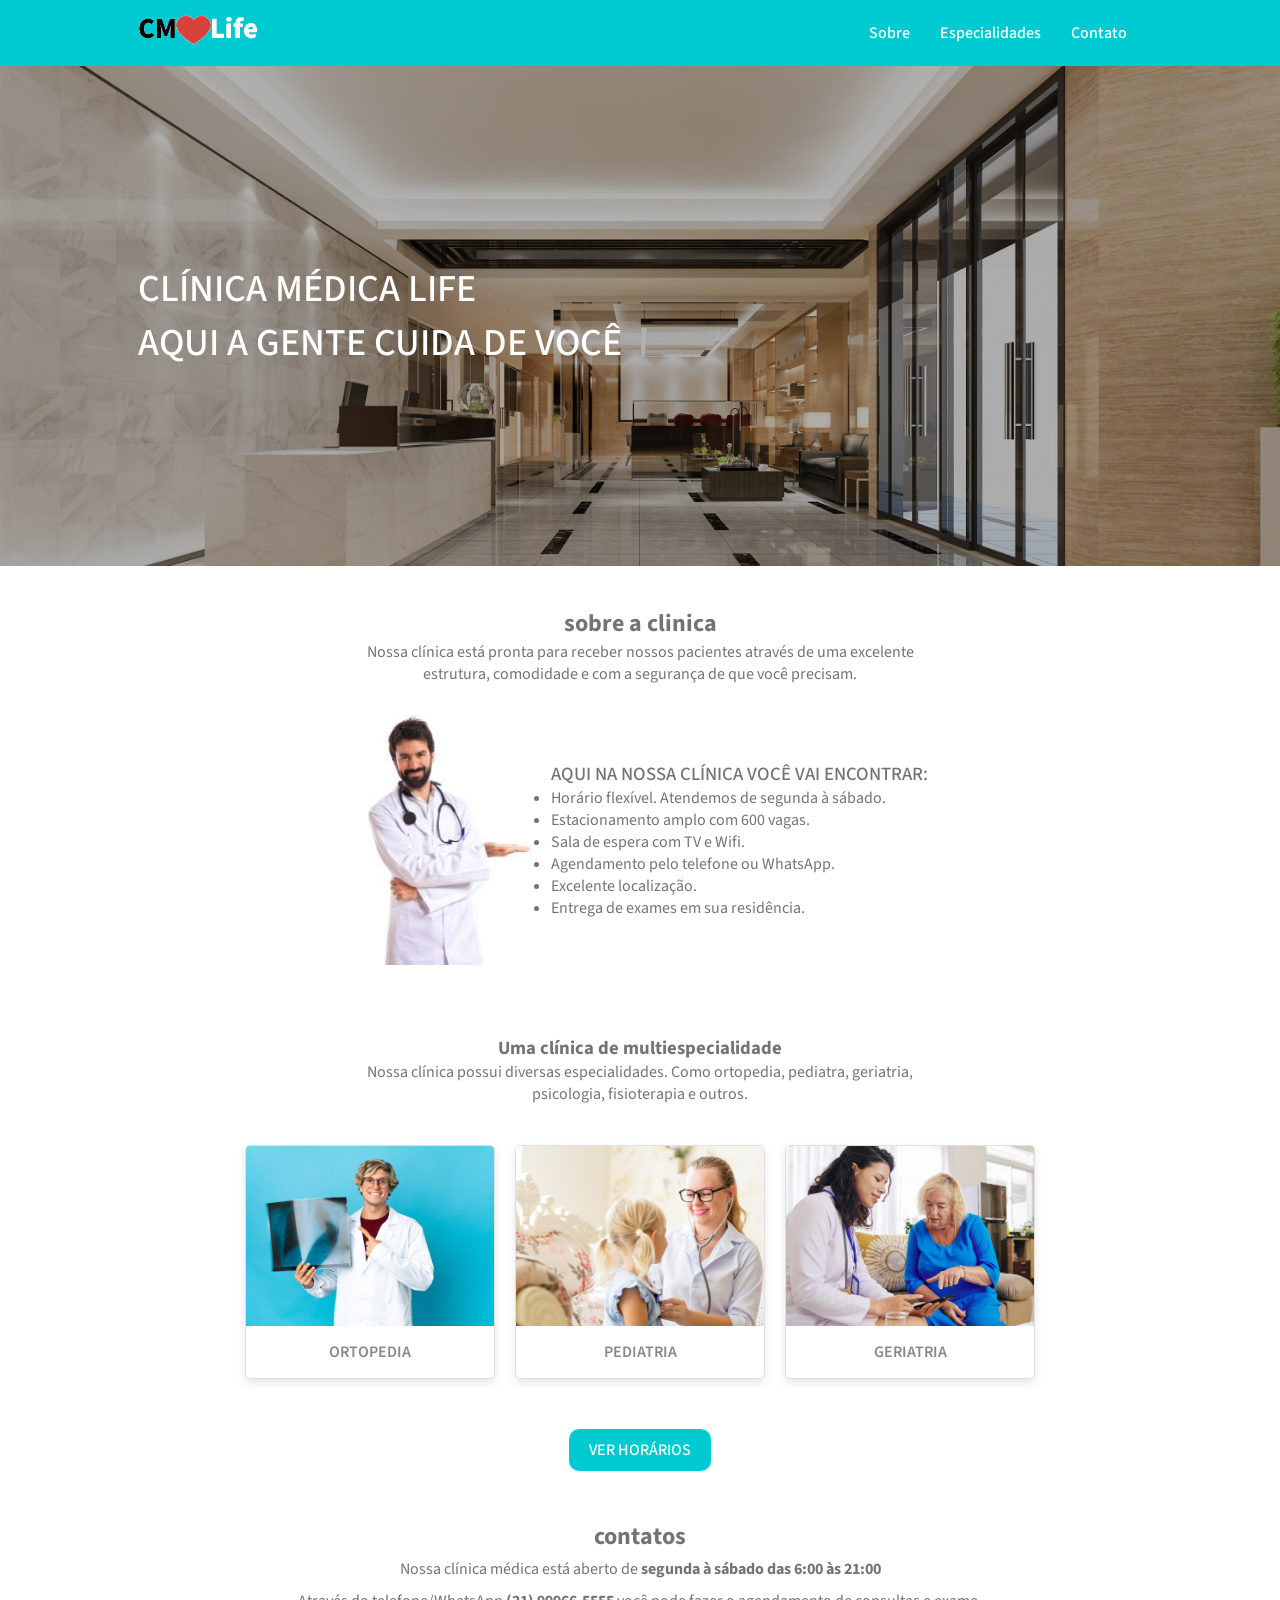
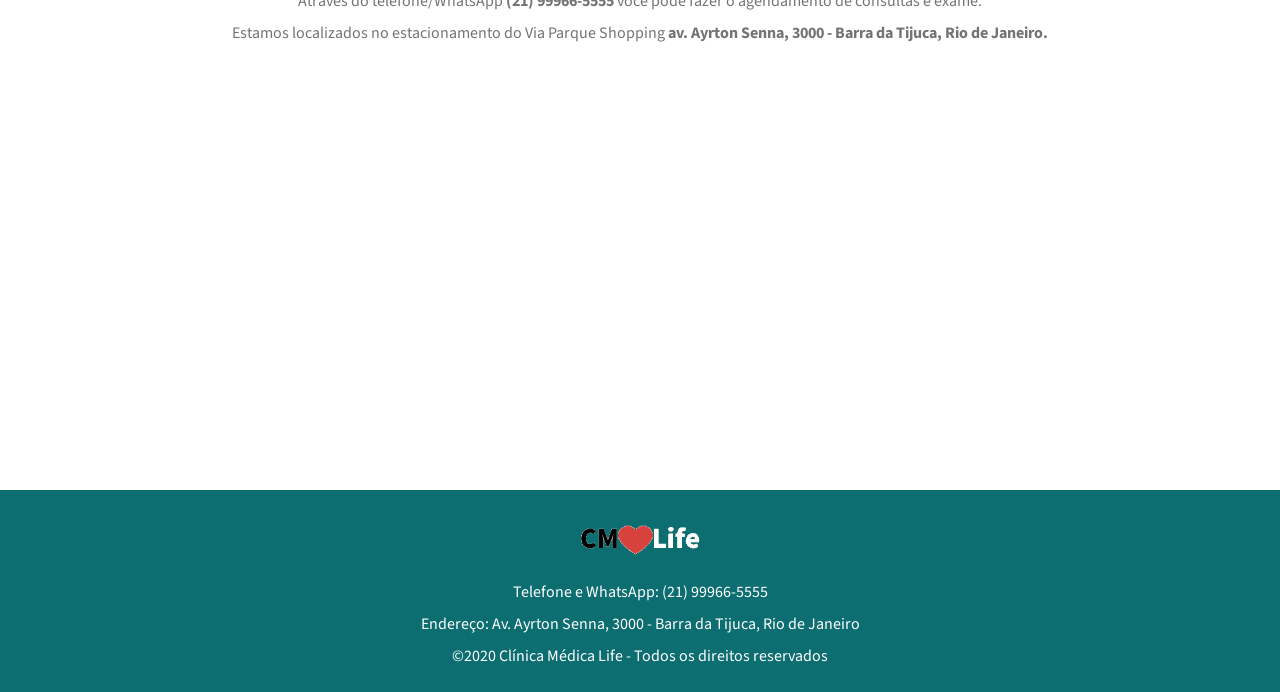
<file: html/index.html>
<!DOCTYPE html>
<html lang="pt-br">
  <head>
    <link rel="stylesheet" href="../css/home.css" />
    <link
      rel="stylesheet"
      href="https://fonts.googleapis.com/css2?family=Source+Sans+Pro:ital,wght@0,200;0,300;0,400;0,600;0,700;0,900;1,200;1,300;1,400;1,600;1,700;1,900&display=swap"
    />
    <meta charset="UTF-8" />
    <meta name="viewport" content="width=device-width, initial-scale=1.0" />
    <title>CLINICA CM-LIFE</title>
  </head>
  <body>
    <header class="topo">
      <div class="container">
        <div class="topo-titulo">
          <a href="index.html">
            <img class="topo-logo" src="../assets/logo.png" alt="logo" class="logo-topo" />
          </a>
        </div>

        <nav class="topo-links">
          <a href="#sobre">sobre</a>
          <a href="especialidades.html">especialidades</a>
          <a href="#contatos">contato</a>
        </nav>
      </div>
    </header>

    <main>
      <section class="box-visao-geral">
        <div class="visao-geral-titulo container">
          <h1>Clínica Médica Life <br />Aqui a gente cuida de você</h1>
        </div>
      </section>

      <section class="container" id="sobre">
        <div class="container-titulo">
          <h2>sobre a clinica</h2>
          <p>
            Nossa clínica está pronta para receber nossos pacientes através de
            uma excelente estrutura, comodidade e com a segurança de que você
            precisam.
          </p>
        </div>
        <div class="box-sobre">
          <img src="../assets/medico.jpg" alt="médico" title="médico" />
        

        <div>
          <h3>Aqui na nossa clínica você vai encontrar:</h3>
          <ul>
            <li>Horário flexível. Atendemos de segunda à sábado.</li>
            <li>Estacionamento amplo com 600 vagas.</li>
            <li>Sala de espera com TV e Wifi.</li>
            <li>Agendamento pelo telefone ou WhatsApp.</li>
            <li>Excelente localização.</li>
            <li>Entrega de exames em sua residência.</li>
          </ul>
        </div>
        </div>
      </section>

      <section class="container" id="especialidades">
        <div class="container-titulo">
          <h3>Uma clínica de multiespecialidade</h3>
          <p>
            Nossa clínica possui diversas especialidades. Como ortopedia,
            pediatra, geriatria, psicologia, fisioterapia e outros.
          </p>
        </div>

        <div class="box-especialidades">
          <figure>
            <img src="../assets/ortopedia1.png" alt="médico ortopedista" title="médico ortopedista" />
            <figcaption>ortopedia</figcaption>
          </figure>

          <figure>
            <img src="../assets/pediatra.png" alt="médico pediatra" title="médico pediatra" />
            <figcaption>pediatria</figcaption>
          </figure>

          <figure>
            <img src="../assets/geriatra.png" alt="médico geriatra" title="médico geriatra" />
            <figcaption>geriatria</figcaption>
          </figure>
        </div>
          <div class="box-link-horarios">
            <a class="link-horario" href="especialidades.html">ver horários</a>
          </div>
        
      </section>

      <section id="contatos">
        <div>
          <h2>contatos</h2>
          <p>
            Nossa clínica médica está aberto de
            <strong>segunda à sábado das 6:00 às 21:00</strong>
          </p>
          <p>
            Através do telefone/WhatsApp <strong>(21) 99966-5555</strong> você
            pode fazer o agendamento de consultas e exame.
          </p>
          <p>
            Estamos localizados no estacionamento do Via Parque Shopping
            <strong
              >av. Ayrton Senna, 3000 - Barra da Tijuca, Rio de Janeiro.</strong
            >
          </p>
        </div>

        <div>
          <iframe
            src="https://www.google.com/maps/embed?pb=!1m14!1m8!1m3!1d14692.471710812997!2d-43.3641911!3d-22.9826906!3m2!1i1024!2i768!4f13.1!3m3!1m2!1s0x0%3A0x539cb07246f0e38d!2sVia%20Parque%20Shopping!5e0!3m2!1spt-BR!2sbr!4v1612707978931!5m2!1spt-BR!2sbr"
            width="100%"
            height="350"
            style="border: 0"
            allowfullscreen
          ></iframe>
        </div>
      </section>
    </main>

    <footer>
      <div class="rodape">
        <img src="../assets/logo.png" alt="" />
        <p>Telefone e WhatsApp: (21) 99966-5555</p>
        <p>
          Endereço: Av. Ayrton Senna, 3000 - Barra da Tijuca, Rio de Janeiro
        </p>
        <p>©2020 Clínica Médica Life - Todos os direitos reservados</p>
      </div>
    </footer>
  </body>
</html>
</file>
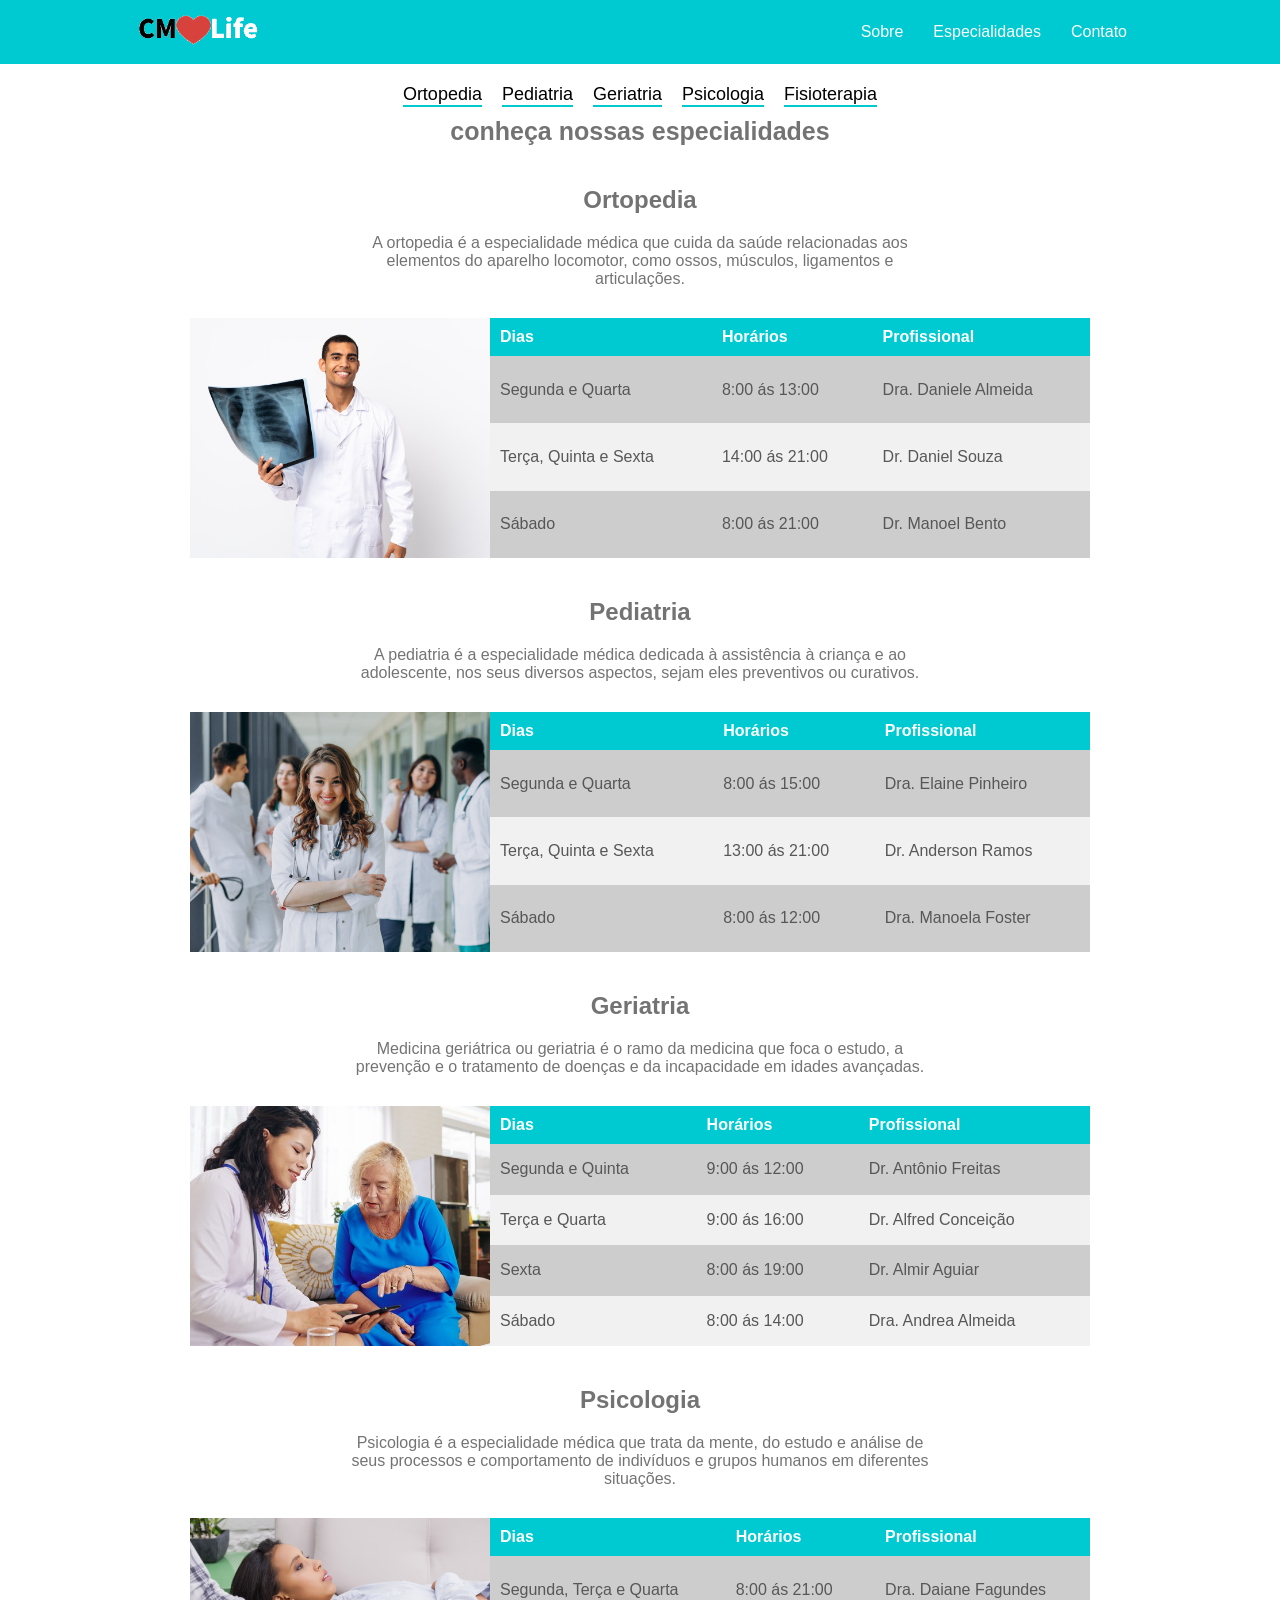
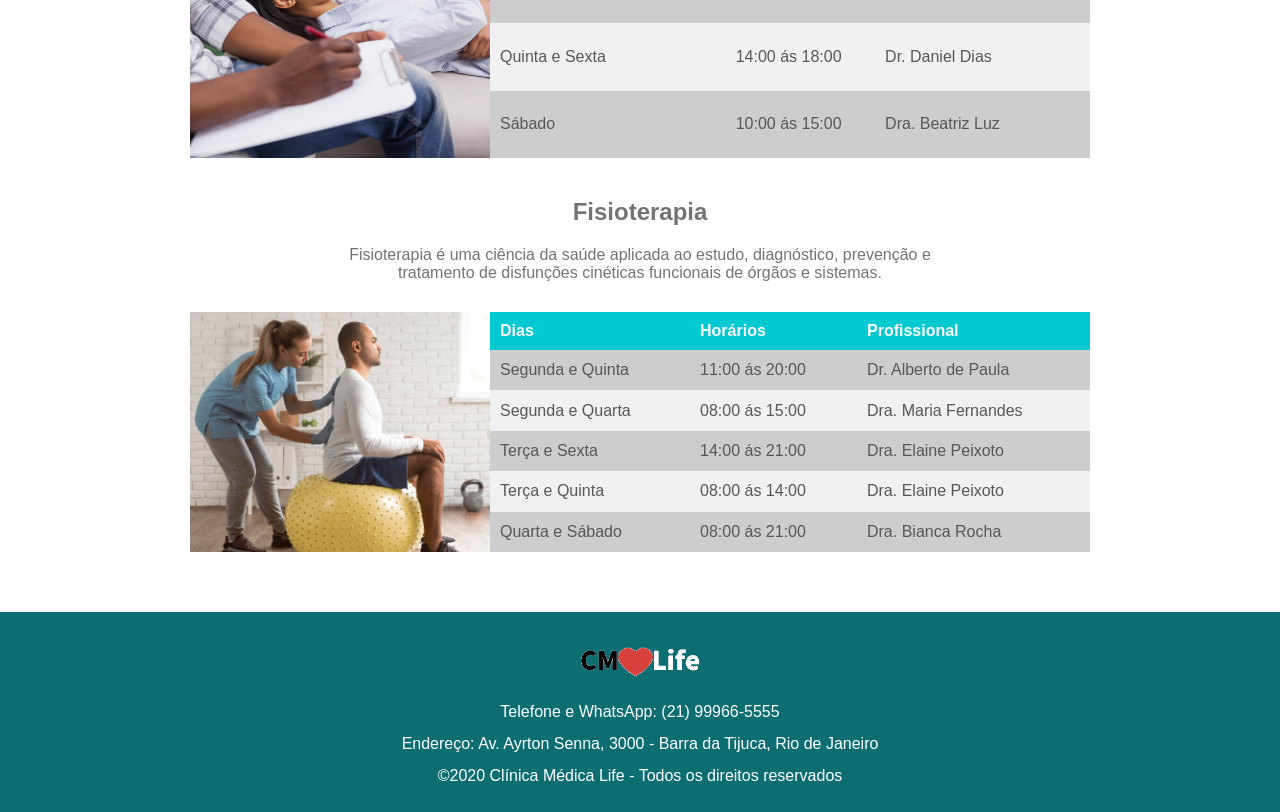
<file: html/especialidades.html>
<!DOCTYPE html>
<html lang="pt-br">
  <head>
    <link rel="stylesheet" href="../css/home.css">
    <link rel="stylesheet" href="../css/especialidades.css" />
    <meta charset="UTF-8" />
    <meta name="viewport" content="width=device-width, initial-scale=1.0" />
    <title>Especialidades Clinica CM-Life</title>
  </head>
  <body>
     <header class="topo">
      <div class="container">
        <div class="topo-titulo">
          <a href="index.html">
            <img class="topo-logo" src="../assets/logo.png" alt="logo" class="logo-topo" />
          </a>
        </div>

        <nav class="topo-links">
          <a href="index.html#sobre">sobre</a>
          <a href="especialidades.html">especialidades</a>
          <a href="index.html#contatos">contato</a>
        </nav>
      </div>
    </header>

    <main>
      <section class="container-box-links">
        <div class="box-links">
          <a class="box-links-menu" href="#ortopedia">ortopedia</a>
          <a class="box-links-menu" href="#pediatria">pediatria</a>
          <a class="box-links-menu" href="#geriatria">geriatria</a>
          <a class="box-links-menu" href="#psicologia">psicologia</a>
          <a class="box-links-menu" href="#fisioterapia">fisioterapia</a>
        </div>
        
          <h1>conheça nossas especialidades</h1>
      
      </section>

      <section class="container secao-especialidades" id="ortopedia">
        <div class="especialidade-item">
          <h2>Ortopedia</h2>
          <p>
            A ortopedia é a especialidade médica que cuida da saúde relacionadas
            aos elementos do aparelho locomotor, como ossos, músculos,
            ligamentos e articulações.
          </p>
        </div>

        <div class="box-tabela-especialidade">
          <img
            src="../assets/ortopedia.png"
            alt="imagem de ortopedista"
            title="imagem de ortopedista"
          />

          <table class="tabela-especialidade">
            <thead>
              <tr>
                <th>Dias</th>
                <th>Horários</th>
                <th>Profissional</th>
              </tr>
            </thead>
            <tbody>
              <tr>
                <td>Segunda e Quarta</td>
                <td>8:00 ás 13:00</td>
                <td>Dra. Daniele Almeida</td>
              </tr>
              <tr>
                <td>Terça, Quinta e Sexta</td>
                <td>14:00 ás 21:00</td>
                <td>Dr. Daniel Souza</td>
              </tr>
              <tr>
                <td>Sábado</td>
                <td>8:00 ás 21:00</td>
                <td>Dr. Manoel Bento</td>
              </tr>
            </tbody>
          </table>
        </div>
      </section>

      <section class="container secao-especialidades" id="pediatria">
        <div class="especialidade-item">
          <h2>Pediatria</h2>
          <p>
            A pediatria é a especialidade médica dedicada à assistência à
            criança e ao adolescente, nos seus diversos aspectos, sejam eles
            preventivos ou curativos.
          </p>
        </div>

        <div class="box-tabela-especialidade">
          <img
            src="../assets/pediatra2.png"
            alt="imagem de pediatra"
            title="imagem de pediatra"
          />

          <table class="tabela-especialidade">
            <thead>
              <tr>
                <th>Dias</th>
                <th>Horários</th>
                <th>Profissional</th>
              </tr>
            </thead>
            <tbody>
              <tr>
                <td>Segunda e Quarta</td>
                <td>8:00 ás 15:00</td>
                <td>Dra. Elaine Pinheiro</td>
              </tr>
              <tr>
                <td>Terça, Quinta e Sexta</td>
                <td>13:00 ás 21:00</td>
                <td>Dr. Anderson Ramos</td>
              </tr>
              <tr>
                <td>Sábado</td>
                <td>8:00 ás 12:00</td>
                <td>Dra. Manoela Foster</td>
              </tr>
            </tbody>
          </table>
        </div>
      </section>

      <section class="container secao-especialidades" id="geriatria">
        <div class="especialidade-item">
          <h2>Geriatria</h2>
          <p>
            Medicina geriátrica ou geriatria é o ramo da medicina que foca o
            estudo, a prevenção e o tratamento de doenças e da incapacidade em
            idades avançadas.
          </p>
        </div>

        <div class="box-tabela-especialidade">
          <img
            src="../assets/geriatra.png"
            alt="imagem de geriatra"
            title="imagem de geriatra"
          />

          <table class="tabela-especialidade">
            <thead>
              <tr>
                <th>Dias</th>
                <th>Horários</th>
                <th>Profissional</th>
              </tr>
            </thead>
            <tbody>
              <tr>
                <td>Segunda e Quinta</td>
                <td>9:00 ás 12:00</td>
                <td>Dr. Antônio Freitas</td>
              </tr>
              <tr>
                <td>Terça e Quarta</td>
                <td>9:00 ás 16:00</td>
                <td>Dr. Alfred Conceição</td>
              </tr>
              <tr>
                <td>Sexta</td>
                <td>8:00 ás 19:00</td>
                <td>Dr. Almir Aguiar</td>
              </tr>
              <tr>
                <td>Sábado</td>
                <td>8:00 ás 14:00</td>
                <td>Dra. Andrea Almeida</td>
              </tr>
            </tbody>
          </table>
        </div>
      </section>

      <section class="container secao-especialidades" id="psicologia">
        <div class="especialidade-item">
          <h2>Psicologia</h2>
          <p>Psicologia é a especialidade médica que trata da mente, do estudo e análise de seus processos e comportamento de indivíduos e grupos humanos em diferentes situações.</p>
        </div>

        <div class="box-tabela-especialidade">
          <img src="../assets/psicologo.png" alt="imagem psicólogo" title="imagem psicólogo" />

          <table class="tabela-especialidade">
            <thead>
              <tr>
                <th>Dias</th>
                <th>Horários</th>
                <th>Profissional</th>
              </tr>
            </thead>
            <tbody>
              <tr>
                <td>Segunda, Terça e Quarta</td>
                <td>8:00 ás 21:00</td>
                <td>Dra. Daiane Fagundes</td>
              </tr>
              <tr>
                <td>Quinta e Sexta</td>
                <td>14:00 ás 18:00</td>
                <td>Dr. Daniel Dias</td>
              </tr>
              <tr>
                <td>Sábado</td>
                <td>10:00 ás 15:00</td>
                <td>Dra. Beatriz Luz</td>
              </tr>
            </tbody>
          </table>
        </div>
      </section>

      <section class="container secao-especialidades" id="fisioterapia">
        <div class="especialidade-item">
          <h2>Fisioterapia</h2>
          <p>Fisioterapia é uma ciência da saúde aplicada ao estudo, diagnóstico, prevenção e tratamento de disfunções cinéticas funcionais de órgãos e sistemas.</p>
        </div>

        <div class="box-tabela-especialidade">
          <img src="../assets/fisioterapia.png" alt="imagem do fisioterapeuta" title="imagem do fisioterapeuta" />

          <table class="tabela-especialidade">
            <thead>
              <tr>
                <th>Dias</th>
                <th>Horários</th>
                <th>Profissional</th>
              </tr>
            </thead>
            <tbody>
              <tr>
                <td>Segunda e Quinta</td>
                <td>11:00 ás 20:00</td>
                <td>Dr. Alberto de Paula</td>
              </tr>
              <tr>
                <td>Segunda e Quarta</td>
                <td>08:00 ás 15:00</td>
                <td>Dra. Maria Fernandes</td>
              </tr>
              <tr>
                <td>Terça e Sexta</td>
                <td>14:00 ás 21:00</td>
                <td>Dra. Elaine Peixoto</td>
              </tr>
              <tr>
                <td>Terça e Quinta</td>
                <td>08:00 ás 14:00</td>
                <td>Dra. Elaine Peixoto</td>
              </tr>
              <tr>
                <td>Quarta e Sábado</td>
                <td>08:00 ás 21:00</td>
                <td>Dra. Bianca Rocha</td>
              </tr>
            </tbody>
          </table>
        </div>
      </section>
    </main>

    <footer>
      <div class="rodape">
        <img src="../assets/logo.png" alt="logo" />
        <p>Telefone e WhatsApp: (21) 99966-5555</p>
        <p>
          Endereço: Av. Ayrton Senna, 3000 - Barra da Tijuca, Rio de Janeiro
        </p>
        <p>©2020 Clínica Médica Life - Todos os direitos reservados</p>
      </div>
    </footer>
  </body>
</html>
</file>
<file: css/home.css>
*{
    margin: 0;
    padding: 0;
    box-sizing: border-box;
}

body{

    font-family: 'source sans pro', sans-serif;
}

main{

    color: #0000008c;
    margin-bottom: 60px;
   
}

.topo{

    width: 100%;
    background-color: #00cad1;
    
}

.container{

    max-width: 1024px;
    margin: 0 auto;
    padding: 0 10px;
}

.topo, .container{

    display: flex;
    justify-content: space-between;
    align-items: center;
    width: 100%;
    min-height: 60px;
    
}

.topo-logo{

    height: 60px;
}

.topo-logo:hover{

    opacity: 0.5;
}

.topo-links{

    display: flex;
}

.topo-links a{

    padding: 15px;
    text-decoration: none;
    color: #fff;
    font-weight: 500;
    text-transform: capitalize;
}

.topo-links a:hover{

    opacity: 0.7;
    color: #004b4c;
}

.box-visao-geral{

    width: 100%;
    height: 500px;
    background-image: url(../assets/recepcao.png);
    background-repeat: no-repeat;
    background-size: cover;
}

.visao-geral-titulo{

    color: #fff;
    text-transform: uppercase;
    height: 100%;
    padding: 10px;
    align-items: center;
}

.visao-geral-titulo h1{

    font-size: 38px;
    margin: 0;
    font-weight: 500;
}

#sobre, #especialidades{

    display: flex;
    flex-direction: column;
}

#sobre, #especialidades, #contatos{

    padding: 40px 20px 0;
    
}

.container-titulo{

    max-width: 600px;
    text-align: center;
    margin: 0 auto;
}

.container-titulo h2, .container-titulo h3{

    margin: 0;
}

.box-sobre{

    display: flex;
    align-items: center;
    justify-content: center;
    padding: 30px;
}

.box-sobre h3{

    font-weight: 500;
    text-transform: uppercase;
}

.box-sobre img{

    height: 250px;
}


.box-especialidades{

    display: flex;
    gap: 20px;
    padding: 40px 0;
    flex-wrap: wrap;
}

.box-especialidades figure{

    background-color: #fff; 
    border: 1px solid #e0e0e0; 
    border-radius: 5px; 
    box-shadow: 0 4px 8px rgba(0,0,0,0.1); 
    overflow: hidden; 
    width: 250px; 
    text-align: center; 
}

.box-especialidades img {
    width: 100%; 
    height: 180px; 
    object-fit: cover; 
    display: block;
}

.box-especialidades figcaption {
    padding: 15px; 
    text-transform: uppercase; 
    font-weight: 600;
    color: #888; 
}




.box-link-horarios{

    text-align: center;
    margin-top: 20px;
}

.link-horario{

    background-color: #00cad1;
    color: #fff;
    text-transform: uppercase;
    text-decoration: none;
    font-weight: 500;
    padding: 10px 20px;
    border-radius: 10px;
}

.link-horario:hover{

    opacity: 0.7;
    color: #004b4c;
}

#contatos div{

    margin: 0 auto;
    text-align: center;
    margin: 20px 0;
    line-height: 32px;
    
}

#contatos p{

    
    margin: 0 auto;
}



footer{

    background-color: #0d6e71;
    color: #fff;
    padding: 20px;

}

.rodape{

    text-align: center;
}

.rodape img{

    height: 60px;
}

.rodape p{

    line-height: 32px;
}

@media(max-width: 425px){

    .topo, .container{

        flex-direction: column;
    }

    .topo-links{

        width: 100%;
        border-top: 1px solid #009fa5;
        justify-content: space-around;
    }

    .topo-logo{

        margin: 0 10px;
    }

    .box-visao-geral{

        height: 200px;
    }

    .visao-geral-titulo h1{

        font-size: 28px;
        margin: 50px 0;
    }

    .box-especialidades{

        justify-content: center;
    }
}

@media(max-width: 768px){

    .box-visao-geral{

        height: 300px;
    }

    .box-sobre img{

        display: none;
    }

    .box-especialidades{

        justify-content: center;
    }
}

@media(max-width: 1024px){

    .box-visao-geral{

        height: 400px;
    }
}
</file>
<file: css/especialidades.css>
.container-box-links{

    padding: 0 20px;
    text-align: center;
}

.box-links{

    display: flex;
    flex-wrap: wrap;
    margin-top: 20px;
    justify-content: center;
    text-align: center;
}

.box-links-menu{

    text-align: center;
    margin: 0 10px 10px;
    text-transform: capitalize;
    color: #000;
    text-decoration: none;
    border-bottom: 2px solid #00cad1;
    font-size: 18px;
}

h1{

    font-size: 25px;
}

.secao-especialidade{

    margin-top: 40px;
    
}

#ortopedia, #pediatria, #geriatria, #psicologia, #fisioterapia{

    display: flex;
    flex-direction: column;
    text-align: center;
    padding-top: 40px;
}

.especialidade-item{

    margin-bottom: 30px;
}

.especialidade-item h2{

    margin-bottom: 20px;
}

.especialidade-item p{

    width: 600px;
}

.box-tabela-especialidade{

    display: flex;
    height: 240px;
    padding: 0 20px;
    
}

.box-tabela-especialidade img{


    height: 100%;
    width: 300px;
    object-fit: cover;

}

.tabela-especialidade{

    border-spacing: 0;
    width: 600px;
    text-align: left;
    height: 100%;

}

.tabela-especialidade thead tr{

    background-color:  #00cad1;
    color: #fff;
    
}

.tabela-especialidade tr{

    background-color: #f1f1f1;
    color: #585757;
    font-weight: 500;
}

.tabela-especialidade tbody tr:nth-of-type(2n+1){

    background-color: #cdcdcd;
    border: 1px solid #f1f1f1;
}

.tabela-especialidade th, .tabela-especialidade td  {
  padding: 10px;
}


@media ( max-width: 425px) {

    .tabela-especialidade{

        width: 100%;
    }

    .box-tabela-especialidade img{

        display: none;
    }

    .especialidade-item p{

        width: 100vw;
    }
}

@media (max-width: 768px) {
  .box-tabela-especialidade img {
    display: none;
  }

  .tabela-especialidade {
    width: 100%;
  }

  .box-tabela-especialidade {
    height: auto;
    justify-content: center;
  }
}
</file>
